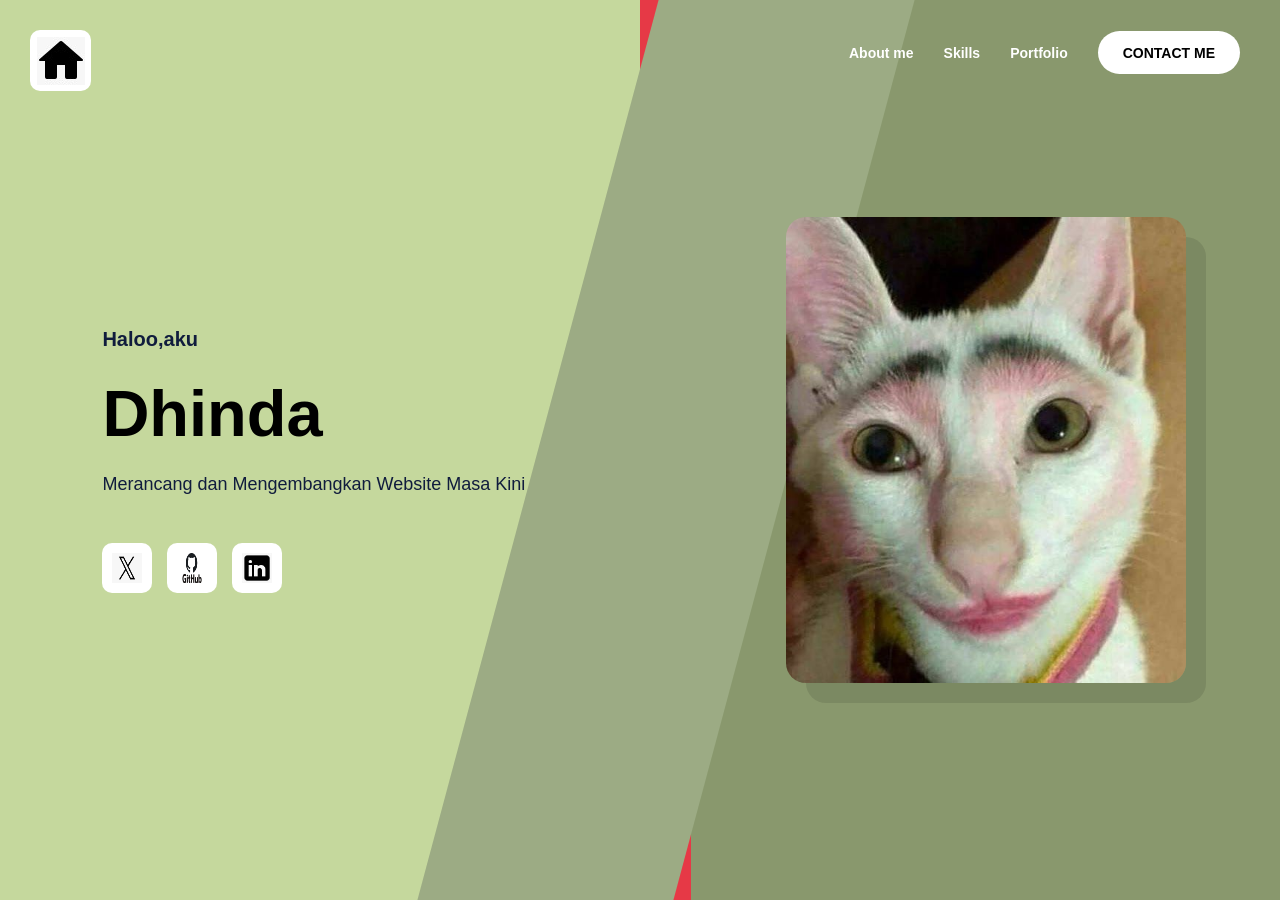
<file: index.html>
<!DOCTYPE html>
<html lang="id">
<head>
    <link rel="stylesheet" href="stylesheet.css">
    <title>Portfolio - Dhinda</title>
</head>
<body>
    <a href="index.html" class="home-icon">
        <img src="home.jpeg" alt="Home">
    </a>
    
    <nav>
        <a href="about.html">About me</a>
        <a href="skills.html">Skills</a>
        <a href="portfolio.html">Portfolio</a>
        <a href="contact.html" class="btn-contact">CONTACT ME</a>
    </nav>

    <div class="section-left">
        <p class="intro">Haloo,aku</p>
        <h1 class="name-title">Dhinda</h1>
        <p class="sub-title">Merancang dan Mengembangkan Website Masa Kini</p>
        
        <div class="social-icons">
            <a href="https://x.com/" target="_blank">
                <img src="x.jpeg" alt="X">
            </a>
            <a href="https://github.com/" target="_blank">
                <img src="github.png" alt="GitHub">
            </a>
            <a href="https://www.linkedin.com/" target="_blank">
                <img src="linkin.jpeg" alt="LinkedIn">
            </a>
        </div>
    </div>

    <div class="section-mid"></div>

    <div class="section-right">
        <img src="cantik.jpeg" class="profile-pic" alt="Dhinda erisa
        ">
    </div>
</body>
</html>
</file>
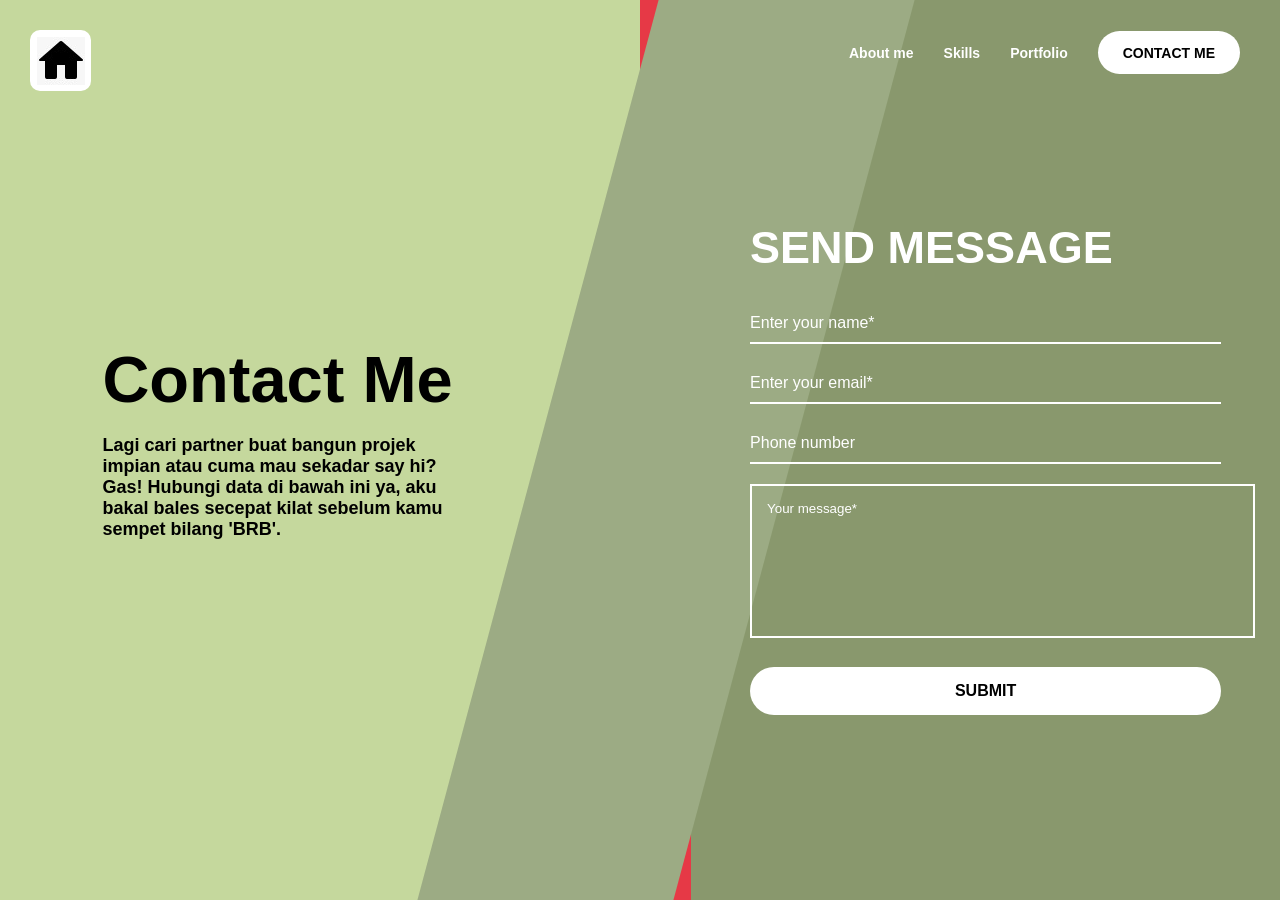
<file: contact.html>
<!DOCTYPE html>
<html lang="id">
<head>
    <link rel="stylesheet" href="stylesheet.css">
    <title>Contact Me - Dhinda</title>
</head>
<body>
    <a href="index.html" class="home-icon">
        <img src="home.jpeg" alt="Home">
    </a>
    
    <nav>
        <a href="about.html">About me</a>
        <a href="skills.html">Skills</a>
        <a href="portfolio.html">Portfolio</a>
        <a href="contact.html" class="btn-contact">CONTACT ME</a>
    </nav>

    <main class="contact-wrapper">
        <!-- Bagian Biru Muda (Kiri) - sama seperti section-left -->
        <div class="bg-biru">
            <div class="content-left">
                <h1 class="title-big">Contact Me</h1>
                <p class="desc-text">Lagi cari partner buat bangun projek impian atau cuma mau sekadar say hi? Gas! Hubungi data di bawah ini ya, aku bakal bales secepat kilat sebelum kamu sempet bilang 'BRB'.</p>
            </div>
        </div>

        <!-- Garis Miring Navy (Tengah) - sama seperti section-mid -->
        <div class="bg-navy"></div>

        <!-- Bagian Biru Tua (Kanan) dengan form - sama seperti section-right -->
        <div class="bg-merah">
            <div class="form-container">
                <h2 class="send-title">SEND MESSAGE</h2>
                <form>
                    <input type="text" placeholder="Enter your name*" required>
                    <input type="email" placeholder="Enter your email*" required>
                    <input type="text" placeholder="Phone number">
                    <textarea placeholder="Your message*" required></textarea>
                    <button type="submit" class="btn-submit">SUBMIT</button>
                </form>
            </div>
        </div>
    </main>
</body>
</html>
</file>
<file: stylesheet.css>
body
{ 
    margin: 0; 
    padding: 0; 
    box-sizing: border-box; 
    font-family: 'Poppins', sans-serif; 
}

/* Pengaturan Foto Profil (Kucing) */
.profile-pic {
    width: 400px; 
    height: auto;
    border-radius: 20px; 
    box-shadow: 20px 20px 0px rgba(0, 0, 0, 0.1); 
    object-fit: cover;
    position: relative; /* Menambah kepastian posisi */
    z-index: 11; /* Lebih tinggi lagi dari section-right */
}
/* Pengaturan Teks Nama */
.name-title {
    font-size: 65px;
    font-weight: 900;
    color: #000;
    line-height: 1;
    margin: 10px 0;
}

.intro {
    font-size: 20px;
    color: #101c3d;
    font-weight: bold;
}

.sub-title {
    font-size: 18px;
    color: #101c3d;
}

/* Pengaturan Ikon Sosial Media */
.social-icons {
    display: flex;
    gap: 15px;
    margin-top: 30px;
}

.social-icons a {
    background: white;
    padding: 10px;
    border-radius: 10px;
    display: flex;
    align-items: center;
    justify-content: center;
    transition: 0.3s;
}

.social-icons a:hover {
    transform: translateY(-5px); /* Efek melompat sedikit saat kursor di atas ikon */
}

.social-icons img {
    width: 30px; /* Ukuran ikon sosmed */
    height: 30px;
}

body {
    display: flex;
    height: 100vh;
    width: 100vw;
    overflow: hidden;
    position: relative;
    background-color: #E63946; /* Dasar merah agar tidak ada celah */
}

/* 1. Bagian Biru (Kiri) */
.section-left {
    background-color: #C5D89D; 
    width: 42%; 
    height: 100%;
    display: flex;
    flex-direction: column;
    justify-content: center;
    padding-left: 8%;
    position: relative;
    z-index: 0.5; /* Tinggi supaya teks About Me tidak tertutup */
}

/* 2. Garis Miring Navy (Tengah) */
.section-mid {
    background-color: #9CAB84; 
    width: 20%;
    height: 100%;
    transform: skewX(-15deg); /* Membuat miring */
    margin-left: -8%; 
    margin-right: -8%; 
    position: relative;
    z-index: 2; /* Di bawah teks kiri dan di bawah bubble kanan */
}

/* 3. Bagian Biru Tua (Kanan) */
.section-right {
    background-color: #89986D; 
    flex: 1; 
    height: 100%;
    display: flex;
    align-items: center;
    justify-content: center;
    position: relative;
    z-index: 0.5; /* HARUS LEBIH TINGGI dari section-mid (5) */
}

/* --- PERBAIKAN GLASS BOX SUPAYA DI DEPAN --- */
.glass-box {
    background: rgba(255, 255, 255, 0.15); 
    backdrop-filter: blur(15px); 
    -webkit-backdrop-filter: blur(15px);
    padding: 40px;
    border-radius: 25px;
    border: 1px solid rgba(255, 255, 255, 0.2);
    
    /* TRICK SUPAYA MENABRAK GARIS */
    width: 100%; 
    max-width: 550px;
    margin-left: -180px; /* MENARIK KOTAK KE KIRI AGAR MENUTUPI GARIS NAVY */
    
    position: relative; 
    z-index: 100; /* NILAI PALING TINGGI agar berada di lapisan terdepan */
    box-shadow: 0 8px 32px rgba(0, 0, 0, 0.3);
    color: white;
}

/* Pastikan ikon home dan nav punya posisi top yang SAMA */
.home-icon { 
    position: absolute; 
    top: 30px; /* Jarak dari atas */
    left: 30px; 
    background: white; 
    padding: 8px; 
    border-radius: 10px; 
    z-index: 200; 
    width: 45px;
    height: 45px; /* Sesuaikan tinggi agar seimbang */
    display: flex;
    align-items: center;
    justify-content: center;
}

nav { 
    position: absolute; 
    top: 30px; /* Jarak dari atas HARUS SAMA dengan .home-icon */
    right: 40px; 
    z-index: 200; 
    display: flex; 
    align-items: center; /* KUNCI: Membuat teks dan tombol sejajar vertikal */
    gap: 30px; /* Jarak antar menu diperlebar sedikit biar lega */
    height: 45px; /* Tinggi disamakan dengan tinggi area ikon home */
}

nav a { 
    color: white; 
    text-decoration: none; 
    font-weight: bold; 
    font-size: 14px; 
    line-height: 1; /* Menghilangkan spasi tambahan di bawah teks */
}

.btn-contact { 
    background: white; 
    color: black !important; 
    padding: 10px 25px; 
    border-radius: 25px; 
    display: flex;
    align-items: center;
    height: 50%; /* Mengikuti tinggi nav agar sejajar */
}

/* Tipografi */
.about-title { font-size: 60px; font-weight: 900; color: #000; margin-bottom: 10px; }
.about-desc { font-size: 18px; color: #101c3d; font-weight: bold; max-width: 350px; }
.who-am-i-title { font-size: 35px; font-weight: 900; margin-bottom: 15px; }
.description { font-size: 15px; line-height: 1.6; margin-bottom: 15px; }
.bio-details p { margin-bottom: 8px; font-size: 14px; }

/* Container utama untuk area Skills */
.skills-container {
    width: 95%;
    max-width: 650px;
    margin-left: -120px; /* Menarik konten menabrak garis navy */
    z-index: 100;
    position: relative;
}

.skills-heading {
    color: white;
    font-size: 28px;
    font-weight: 900;
    margin-bottom: 20px;
    letter-spacing: 2px;
}

/* Membuat Grid 4 Kolom */
.skills-grid {
    display: grid;
    grid-template-columns: repeat(4, 1fr); /* 4 kotak ke samping */
    gap: 15px; /* Jarak antar kotak */
    margin-bottom: 50px;
}

/* Desain Kotak Ikon (Glassmorphism) */
.skill-card {
    background: rgba(255, 255, 255, 0.1); 
    backdrop-filter: blur(10px);
    -webkit-backdrop-filter: blur(10px);
    border: 1px solid rgba(255, 255, 255, 0.2);
    border-radius: 15px;
    padding: 20px 10px;
    text-align: center;
    transition: transform 0.3s ease;
}

.skill-card:hover {
    transform: translateY(-5px); /* Efek angkat saat mouse di atasnya */
    background: rgba(255, 255, 255, 0.2);
}

.skill-card img {
    width: 45px;
    height: 45px;
    margin-bottom: 8px;
}

.skill-card p {
    color: white;
    font-size: 10px;
    font-weight: bold;
    text-transform: uppercase;
}

.porto-container {
    width: 90%;
    max-width: 800px;
    margin-left: -150px;
    z-index: 100;
    position: relative;
}

.projects-heading {
    color: white;
    font-size: 50px;
    font-weight: 900;
    margin-bottom: 20px;
}

.porto-grid {
    display: grid;
    grid-template-columns: repeat(2, 1fr);
    gap: 20px;
}

.project-card {
    /* Gunakan warna merah dengan transparansi (RGBA) */
    background: #89986D(230, 57, 70, 0.4); 
    
    /* Efek Blur di belakang kartu */
    backdrop-filter: blur(15px); 
    -webkit-backdrop-filter: blur(15px);
    
    /* Border tipis agar terlihat seperti kaca */
    border: 1px solid rgba(255, 255, 255, 0.2); 
    
    border-radius: 25px;
    overflow: hidden;
    color: white;
    box-shadow: 0 8px 32px rgba(0, 0, 0, 0.3);
    transition: transform 0.3s ease;
}

.project-card:hover {
    transform: translateY(-10px);
    background: #89986D(230, 57, 70, 0.6); /* Sedikit lebih tebal saat di-hover */
}

.img-box {
    height: 150px;
    background: #000;
    display: flex;
    justify-content: center;
}

.img-box img {
    height: 100%;
    object-fit: cover;
}

.card-text {
    padding: 15px;
}

.card-text h3 { margin: 0; font-size: 18px; }
.card-text p { font-size: 12px; margin: 5px 0 15px 0; }

.card-btns { display: flex; gap: 10px; }

.btn-mini {
    text-decoration: none;
    color: white !important;
    border: 2px solid white;
    padding: 3px 15px;
    border-radius: 15px;
    font-size: 11px;
    font-weight: bold;
}

/* --- FIX TOTAL HALAMAN CONTACT --- */

/* 1. Wrapper Utama (Pastikan menutupi semua) */
.contact-wrapper {
    display: flex;
    width: 100vw;
    height: 100vh;
    position: fixed;
    top: 0;
    left: 0;
    z-index: 100; /* Angka tinggi agar tidak tertutup background index */
    overflow: hidden;
}

/* 2. Bagian Kiri (Biru Teal) */
.bg-biru {
    background-color: #C5D89D; /* Warna asdosmu */
    width: 42%; 
    height: 100%;
    display: flex;
    align-items: center;
    padding-left: 8%;
    position: relative;
    z-index: 0.5;
}

.content-left {
    position: relative;
}

.title-big {
    font-size: 65px;
    font-weight: 900;
    color: #000;
    margin: 0 0 10px 0;
}

.desc-text {
    font-size: 18px;
    color: #000000;
    font-weight: bold;
    max-width: 350px;
}

/* 3. Garis Navy Tengah (Miring) */
.bg-navy {
    background-color: #9CAB84; /* Navy miring */
    width: 20%;
    height: 100%;
    transform: skewX(-15deg);
    margin-left: -8%;
    margin-right: -8%;
    position: relative;
    z-index: 2; /* Harus lebih tinggi dari biru agar miringnya kelihatan */
}

/* 4. Bagian Kanan (Merah) */
.bg-merah {
    background-color: #89986D; /* Merah sesuai index */
    flex: 1;
    height: 100%;
    display: flex;
    align-items: center;
    justify-content: center;
    position: relative;
    z-index: 0.5; /* Paling depan untuk form */
}

/* 5. Kontainer Form (Agar tulisan tidak ke belakang) */
.form-container {
    width: 80%;
    max-width: 550px;
    position: relative;
    z-index: 2;
    color: rgb(237, 234, 234);
}

.send-title {
    font-size: 45px;
    font-weight: 900;
    margin-bottom: 30px;
    color: white;
}

/* 6. Input (Hanya Garis Bawah) */
.form-container input {
    width: 100%;
    background: transparent;
    border: none;
    border-bottom: 2px solid white; /* Hanya garis bawah */
    padding: 10px 0;
    margin-bottom: 20px;
    color: white;
    font-family: 'Poppins', sans-serif;
    outline: none;
    font-size: 16px;
}

/* 7. Textarea (KOTAK SESUAI REQUEST) */
.form-container textarea {
    width: 100%;
    height: 120px;
    background: transparent;
    border: 2px solid white; /* KOTAK PENUH */
    padding: 15px;
    color: white;
    font-family: 'Poppins', sans-serif;
    outline: none;
    resize: none;
    margin-bottom: 25px;
}

/* 8. Tombol Submit (Putih Lonjong) */
.btn-submit {
    width: 100%;
    background: white;
    color: black;
    border: none;
    padding: 15px;
    border-radius: 40px;
    font-weight: 900;
    font-size: 16px;
    cursor: pointer;
    transition: 0.3s;
}

.btn-submit:hover {
    background: #f0f0f0;
    transform: scale(1.02);
}

/* Placeholder agar terlihat */
::placeholder {
    color: rgb(255, 255, 255);
}
</file>
